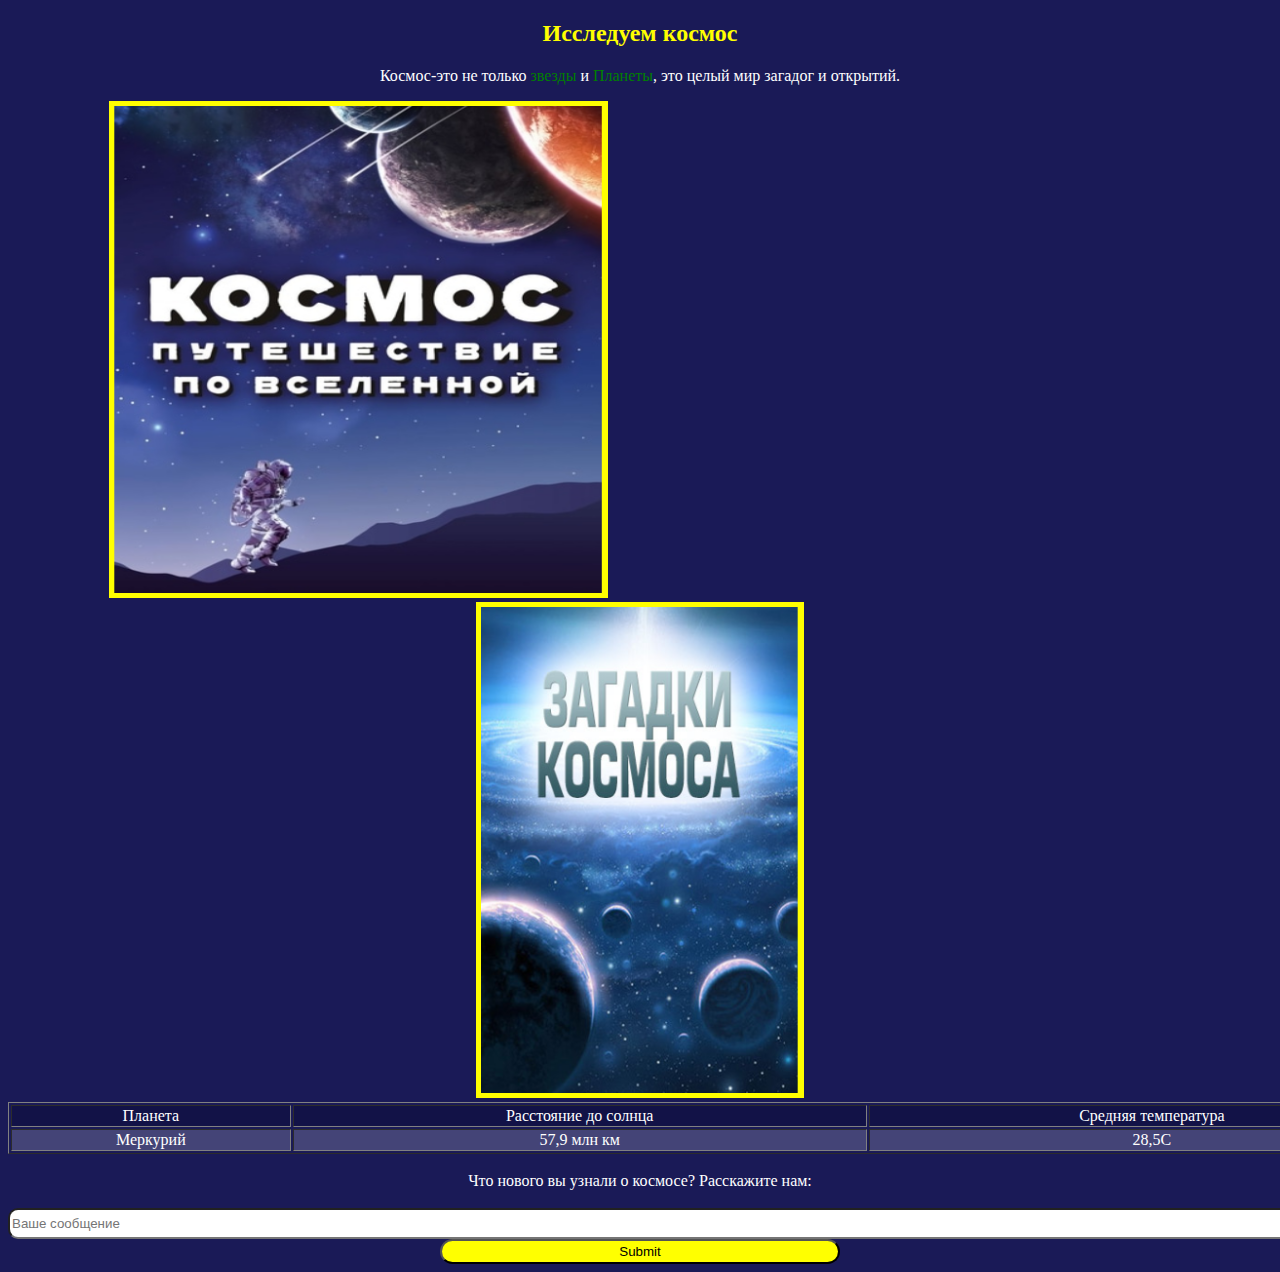
<file: урок-11/index.html>
<!DOCTYPE html>
<html lang="en">
<head>
    <meta charset="UTF-8">
    <meta name="viewport" content="width=device-width, initial-scale=1.0">
    <title>Document</title>
    <link rel="stylesheet" href="./style.css">
</head>
<body>
    <div class="a3">
    
        <h2>Исследуем космос</h2>
    
    <p class="a2">Космос-это не только <span class="a1">звезды</span> и <span class="a1">Планеты</span>, это целый мир загадог и открытий.</p>
    
    <img class="a5" src="./Снимок экрана 2024-08-27 214037.png" alt="0">
    
    <iframe width="560" height="450" src="https://www.youtube.com/embed/egDIqKLt2L4?si=VAapATW1cCtKYJvr" title="YouTube video player" 
    frameborder="0" allow="accelerometer; autoplay; clipboard-write; encrypted-media; gyroscope; picture-in-picture; web-share" referrerpolicy="strict-origin-when-cross-origin" allowfullscreen></iframe>
    
    <img class="a5" src="./Снимок экрана 2024-08-27 214011.png" alt="0">

    <table  border="1"  align="center" width="1430px">

        <tr class="a6">
            <td>Планета</td>
            <td>Расстояние до солнца</td> 
            <td>Средняя температура</td>        
        </tr>
        <tr class="a4">
            <td>Меркурий</td>
            <td>57,9 млн км</td>
            <td>28,5С</td>
        </tr>
    </table>
    <br>
    <label class="a8" for="">Что нового вы узнали о космосе? Расскажите нам:</label>
    <br>
    <br>
    <input class="a7" type="text" placeholder="Ваше сообщение">
    <br>
    <input class="a9" type="submit" >
</div>
</body>
</html>
</file>
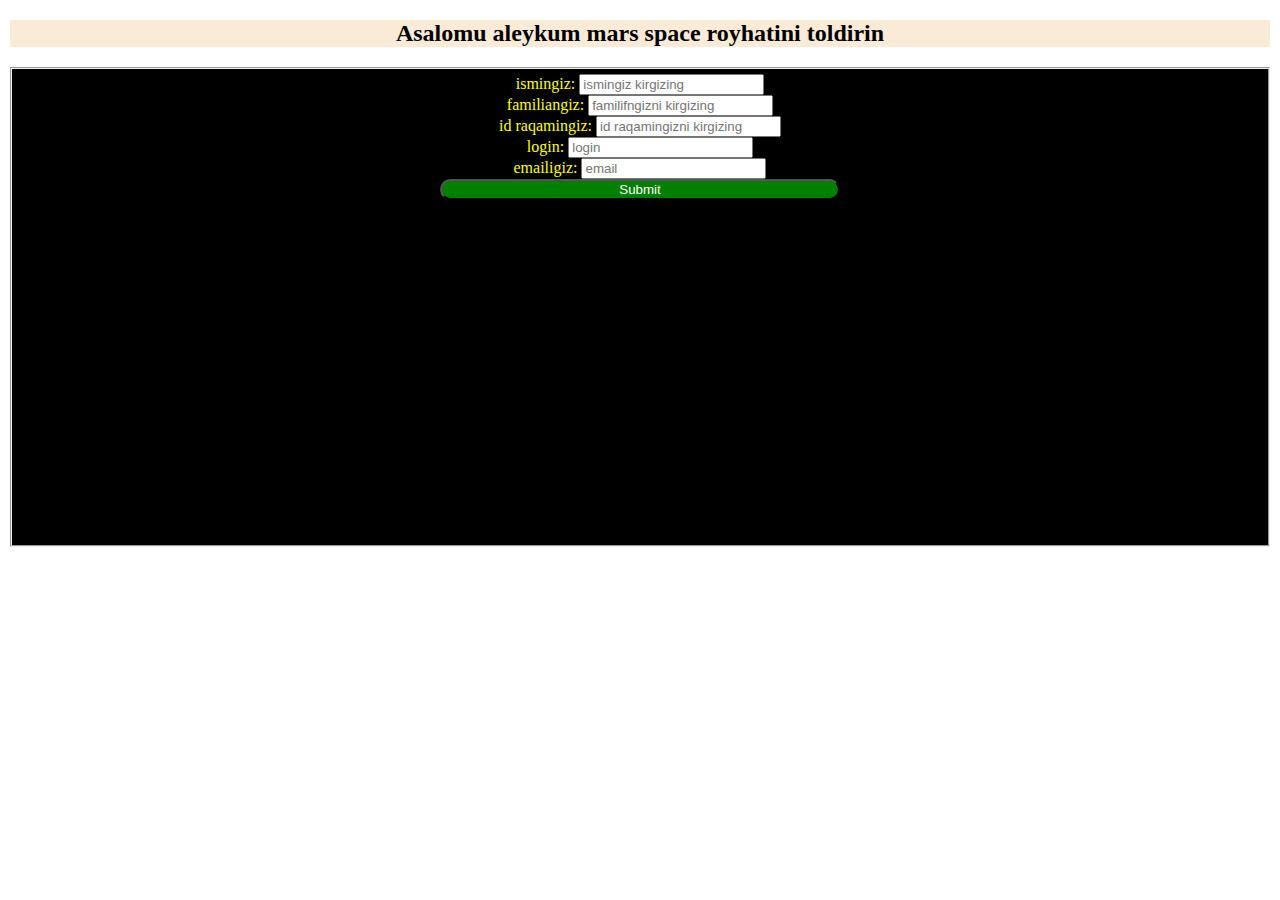
<file: кепотрн5л67о.html>
<!DOCTYPE html>
<html lang="en">
<head>
    <meta charset="UTF-8">
    <meta name="viewport" content="width=device-width, initial-scale=1.0">
    <title>Document</title>
    <link rel="stylesheet" href="thtrhrth.css">
</head>
<body>
    <legend style="text-align: center;">  <h2 style="background-color: antiquewhite;"> Asalomu aleykum mars space royhatini toldirin </h2></span> </legend>
    <form action="">
        <p style="background-color: black;">
        <fieldset style="text-align: center;">
            <label for="">  ismingiz:</label>
            <input type="text" id="name"  placeholder="ismingiz kirgizing">
<br>
            <label for="">familiangiz:</label>
            <input name="text" placeholder="familifngizni kirgizing">
            <br>
            <label for="">id raqamingiz:</label>
            <input type="text" placeholder="id raqamingizni kirgizing">
            <br>
            <label for="">login:</label>
            <input type="text" placeholder="login">
            <br>
            <label for="">emailigiz:</label>
            <input type="" placeholder="email">
            <br>
            <input class="h" type="submit" placeholder="Jonatish"> 
            <br>
            <iframe width="560" height="315" src="https://www.youtube.com/embed/PlyxW3nlNAU?si=XH7BaYc5D8rZAuVO" title="YouTube video player" frameborder="0" allow="accelerometer; autoplay; clipboard-write; encrypted-media; gyroscope; picture-in-picture; web-share" referrerpolicy="strict-origin-when-cross-origin" allowfullscreen></iframe>
        </p>

        </fieldset>
    </form>
</body>
</html>
</file>
<file: урок-11/style.css>
body{
    background-color: rgb(26, 26, 87);
}

h2{
    color: yellow;
    text-align: center;
}

.a1{
    color: green;
}

.a2{
    text-align: center;
    color: white;
}

.a3{
    text-align: center;
}

.a5{
    border: 5px solid yellow;
}

.a4{
    background-color: rgb(68, 68, 119);
    color: white;
}

.a6{
    background-color: rgb(18, 18, 71);
    color: white;
}

.a7{
    border-radius: 10px;
    width: 1700px;
    height: 25px;
}

.a8{
    color: white;
}

.a9{
    background-color: yellow;
    border-radius: 30px;
    width: 400px;
    height:25px ;
}
</file>
<file: thtrhrth.css>
fieldset{
    background-color: black;
}

label{
    color: yellow;
    height: 290px;
}

.h{
    color: white;
    background-color: green;
    border-radius: 30px;
    width: 400px;
}
</file>
